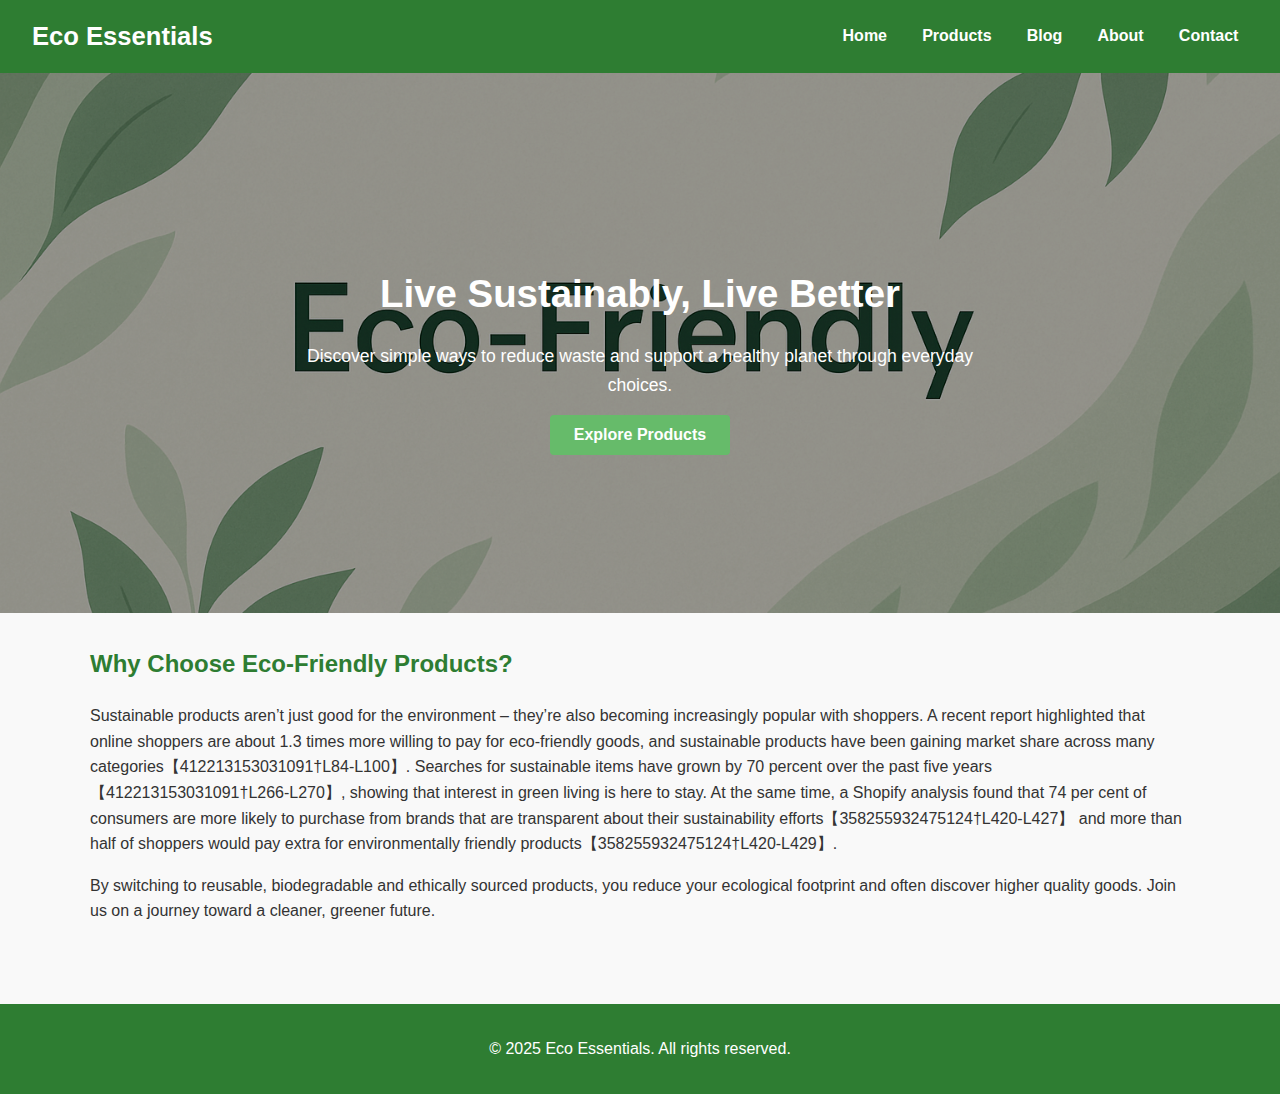
<file: index.html>
<!DOCTYPE html>
<html lang="en">
  <head>
    <meta charset="UTF-8" />
    <meta name="viewport" content="width=device-width, initial-scale=1.0" />
    <title>Eco Essentials – Sustainable Living</title>
    <link rel="stylesheet" href="styles.css" />
  </head>
  <body>
    <header>
      <a href="index.html" class="logo">Eco&nbsp;Essentials</a>
      <nav>
        <ul>
          <li><a href="index.html">Home</a></li>
          <li><a href="products.html">Products</a></li>
          <li><a href="blog.html">Blog</a></li>
          <li><a href="about.html">About</a></li>
          <li><a href="contact.html">Contact</a></li>
        </ul>
      </nav>
    </header>
    <!-- Hero section with abstract eco image -->
    <section class="hero">
      <div class="overlay"></div>
      <div class="content">
        <h1>Live Sustainably, Live Better</h1>
        <p>
          Discover simple ways to reduce waste and support a healthy planet
          through everyday choices.
        </p>
        <a href="products.html" class="button">Explore Products</a>
      </div>
    </section>
    <!-- Introduction section -->
    <section class="section">
      <h2>Why Choose Eco‑Friendly Products?</h2>
      <p>
        Sustainable products aren’t just good for the environment – they’re also
        becoming increasingly popular with shoppers. A recent report
        highlighted that online shoppers are about 1.3 times more willing to pay
        for eco‑friendly goods, and sustainable products have been gaining
        market share across many categories【412213153031091†L84-L100】. Searches for
        sustainable items have grown by&nbsp;70&nbsp;percent over the past five
        years【412213153031091†L266-L270】, showing that interest in green living is
        here to stay. At the same time, a Shopify analysis found that 74&nbsp;per
        cent of consumers are more likely to purchase from brands that are
        transparent about their sustainability efforts【358255932475124†L420-L427】 and
        more than half of shoppers would pay extra for environmentally
        friendly products【358255932475124†L420-L429】.
      </p>
      <p>
        By switching to reusable, biodegradable and ethically sourced products,
        you reduce your ecological footprint and often discover higher quality
        goods. Join us on a journey toward a cleaner, greener future.
      </p>
    </section>
    <footer class="footer">
      <p>&copy; 2025 Eco Essentials. All rights reserved.</p>
    </footer>
  </body>
</html>
</file>
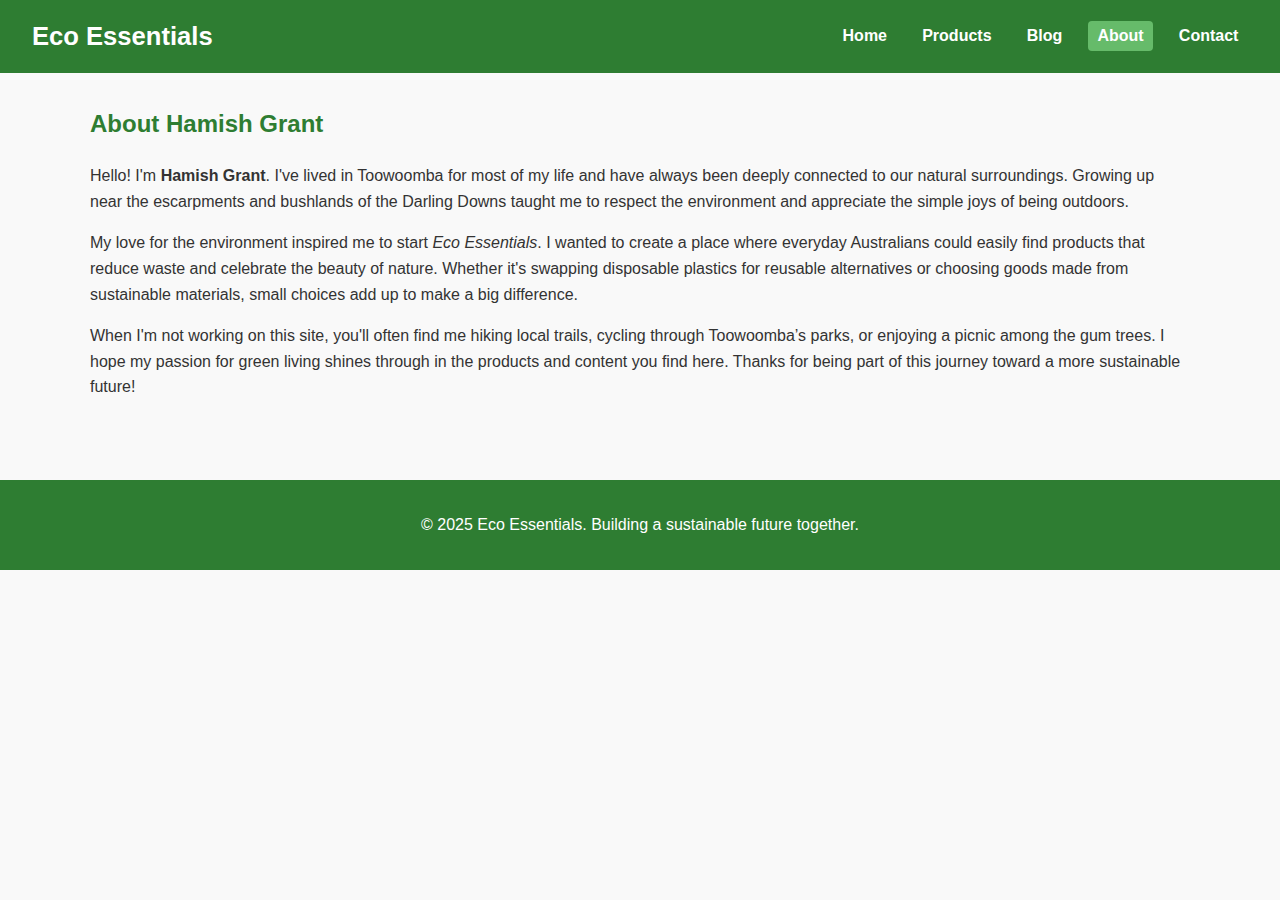
<file: about.html>
<!DOCTYPE html>
<html lang="en">
  <head>
    <meta charset="UTF-8" />
    <meta name="viewport" content="width=device-width, initial-scale=1.0" />
    <title>Eco Essentials – About Hamish</title>
    <link rel="stylesheet" href="styles.css" />
  </head>
  <body>
    <header>
      <a href="index.html" class="logo">Eco&nbsp;Essentials</a>
      <nav>
        <ul>
          <li><a href="index.html">Home</a></li>
          <li><a href="products.html">Products</a></li>
          <li><a href="blog.html">Blog</a></li>
          <li><a href="about.html" class="active">About</a></li>
          <li><a href="contact.html">Contact</a></li>
        </ul>
      </nav>
    </header>
    <section class="section">
      <h2>About Hamish Grant</h2>
      <p>
        Hello! I'm <strong>Hamish Grant</strong>. I've lived in Toowoomba for most of my life and have always been deeply connected to our natural surroundings.  Growing up near the escarpments and bushlands of the Darling Downs taught me to respect the environment and appreciate the simple joys of being outdoors.
      </p>
      <p>
        My love for the environment inspired me to start <em>Eco&nbsp;Essentials</em>. I wanted to create a place where everyday Australians could easily find products that reduce waste and celebrate the beauty of nature. Whether it's swapping disposable plastics for reusable alternatives or choosing goods made from sustainable materials, small choices add up to make a big difference.
      </p>
      <p>
        When I'm not working on this site, you'll often find me hiking local trails, cycling through Toowoomba’s parks, or enjoying a picnic among the gum trees. I hope my passion for green living shines through in the products and content you find here. Thanks for being part of this journey toward a more sustainable future!
      </p>
    </section>
    <footer class="footer">
      <p>&copy; 2025 Eco Essentials. Building a sustainable future together.</p>
    </footer>
  </body>
</html>
</file>
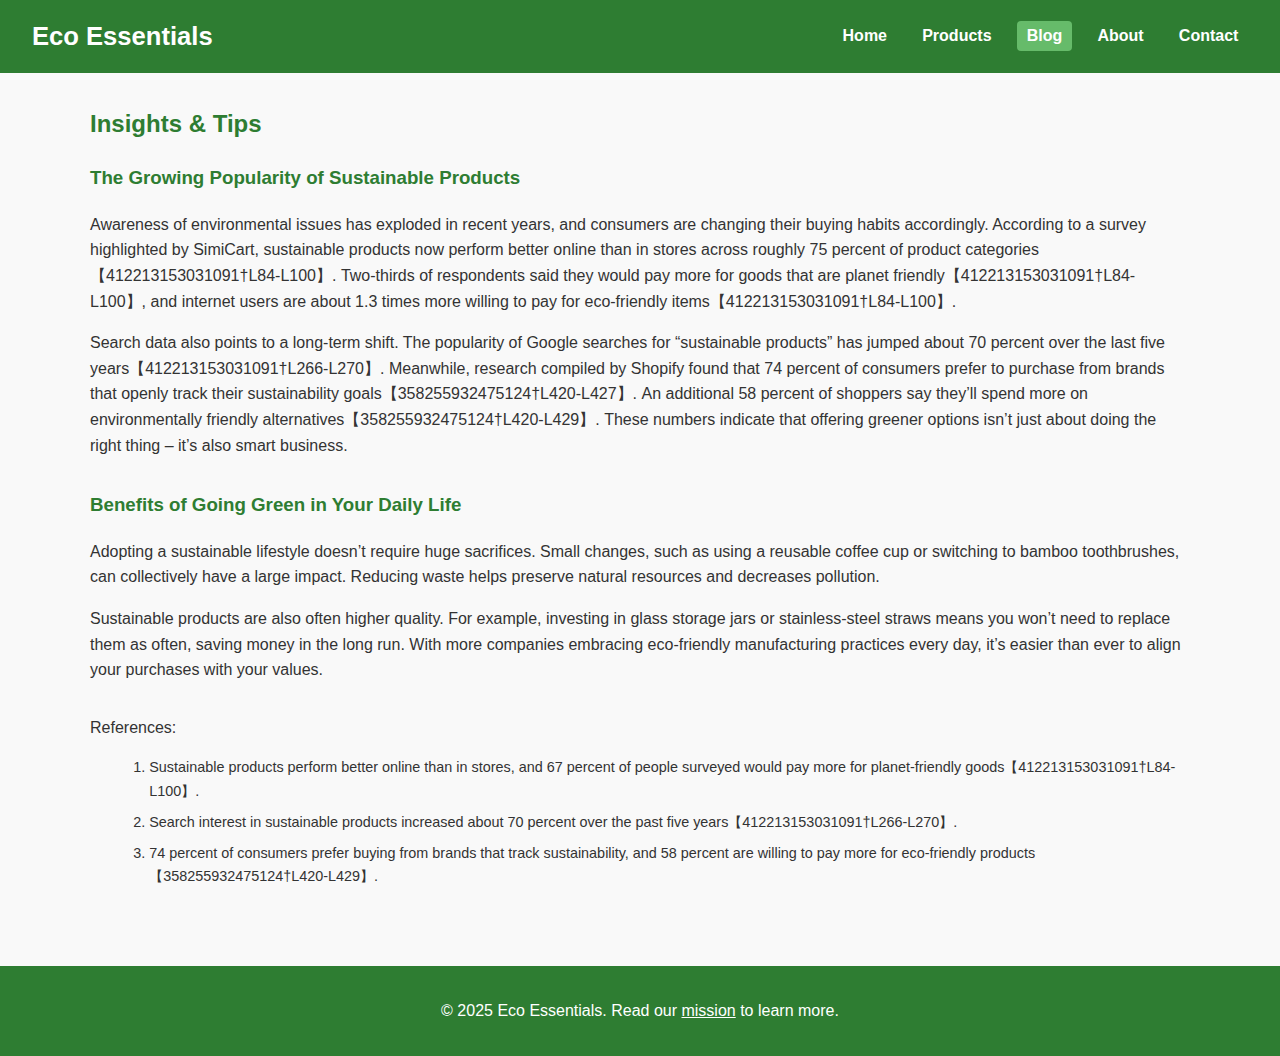
<file: blog.html>
<!DOCTYPE html>
<html lang="en">
  <head>
    <meta charset="UTF-8" />
    <meta name="viewport" content="width=device-width, initial-scale=1.0" />
    <title>Eco Essentials – Blog</title>
    <link rel="stylesheet" href="styles.css" />
  </head>
  <body>
    <header>
      <a href="index.html" class="logo">Eco&nbsp;Essentials</a>
      <nav>
        <ul>
          <li><a href="index.html">Home</a></li>
          <li><a href="products.html">Products</a></li>
          <li><a href="blog.html" class="active">Blog</a></li>
          <li><a href="about.html">About</a></li>
          <li><a href="contact.html">Contact</a></li>
        </ul>
      </nav>
    </header>
    <section class="section">
      <h2>Insights &amp; Tips</h2>
      <!-- Article 1 -->
      <article class="article">
        <h3>The Growing Popularity of Sustainable Products</h3>
        <p>
          Awareness of environmental issues has exploded in recent years, and
          consumers are changing their buying habits accordingly. According to a
          survey highlighted by SimiCart, sustainable products now perform
          better online than in stores across roughly 75&nbsp;percent of product
          categories【412213153031091†L84-L100】. Two‑thirds of respondents said
          they would pay more for goods that are planet friendly【412213153031091†L84-L100】,
          and internet users are about 1.3&nbsp;times more willing to pay for
          eco‑friendly items【412213153031091†L84-L100】.
        </p>
        <p>
          Search data also points to a long‑term shift. The popularity of
          Google searches for “sustainable products” has jumped about
          70&nbsp;percent over the last five years【412213153031091†L266-L270】.
          Meanwhile, research compiled by Shopify found that 74&nbsp;percent of
          consumers prefer to purchase from brands that openly track their
          sustainability goals【358255932475124†L420-L427】. An additional
          58&nbsp;percent of shoppers say they’ll spend more on environmentally
          friendly alternatives【358255932475124†L420-L429】. These numbers
          indicate that offering greener options isn’t just about doing the
          right thing – it’s also smart business.
        </p>
      </article>
      <!-- Article 2 -->
      <article class="article">
        <h3>Benefits of Going Green in Your Daily Life</h3>
        <p>
          Adopting a sustainable lifestyle doesn’t require huge sacrifices.
          Small changes, such as using a reusable coffee cup or switching to
          bamboo toothbrushes, can collectively have a large impact. Reducing
          waste helps preserve natural resources and decreases pollution.
        </p>
        <p>
          Sustainable products are also often higher quality. For example,
          investing in glass storage jars or stainless‑steel straws means you
          won’t need to replace them as often, saving money in the long run.
          With more companies embracing eco‑friendly manufacturing practices
          every day, it’s easier than ever to align your purchases with your
          values.
        </p>
      </article>
      <p>References:</p>
      <ol class="references">
        <li id="ref1">
          Sustainable products perform better online than in stores, and 67&nbsp;percent of
          people surveyed would pay more for planet‑friendly goods【412213153031091†L84-L100】.
        </li>
        <li id="ref2">
          Search interest in sustainable products increased about 70&nbsp;percent over
          the past five years【412213153031091†L266-L270】.
        </li>
        <li id="ref3">
          74&nbsp;percent of consumers prefer buying from brands that track
          sustainability, and 58&nbsp;percent are willing to pay more for
          eco‑friendly products【358255932475124†L420-L429】.
        </li>
      </ol>
    </section>
    <footer class="footer">
      <p>&copy; 2025 Eco Essentials. Read our
        <a href="about.html" style="color:#fff;text-decoration:underline;">mission</a>
        to learn more.</p>
    </footer>
  </body>
</html>
</file>
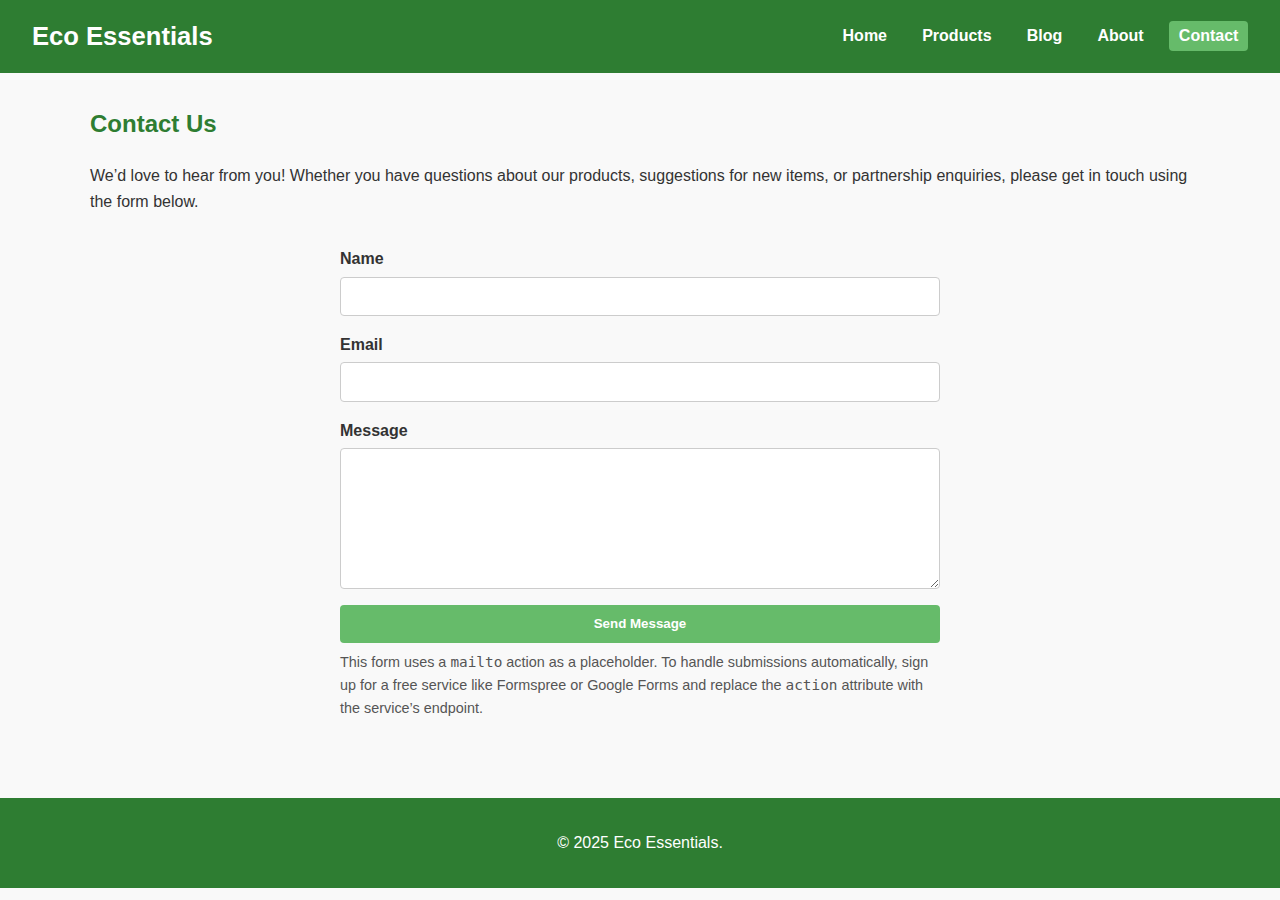
<file: contact.html>
<!DOCTYPE html>
<html lang="en">
  <head>
    <meta charset="UTF-8" />
    <meta name="viewport" content="width=device-width, initial-scale=1.0" />
    <title>Eco Essentials – Contact Us</title>
    <link rel="stylesheet" href="styles.css" />
    <style>
      form {
        display: flex;
        flex-direction: column;
        max-width: 600px;
        margin: 0 auto;
      }
      label {
        margin-top: 1rem;
        font-weight: bold;
      }
      input,
      textarea {
        padding: 0.6rem;
        margin-top: 0.3rem;
        border: 1px solid #ccc;
        border-radius: 4px;
        font-size: 1rem;
      }
      textarea {
        min-height: 120px;
        resize: vertical;
      }
      form button {
        margin-top: 1rem;
        padding: 0.7rem 1.2rem;
        background-color: #66bb6a;
        color: #fff;
        border: none;
        border-radius: 4px;
        font-weight: bold;
        cursor: pointer;
      }
      .note {
        font-size: 0.9rem;
        color: #555;
        margin-top: 0.5rem;
      }
    </style>
  </head>
  <body>
    <header>
      <a href="index.html" class="logo">Eco&nbsp;Essentials</a>
      <nav>
        <ul>
          <li><a href="index.html">Home</a></li>
          <li><a href="products.html">Products</a></li>
          <li><a href="blog.html">Blog</a></li>
          <li><a href="about.html">About</a></li>
          <li><a href="contact.html" class="active">Contact</a></li>
        </ul>
      </nav>
    </header>
    <section class="section">
      <h2>Contact Us</h2>
      <p>
        We’d love to hear from you! Whether you have questions about our
        products, suggestions for new items, or partnership enquiries, please
        get in touch using the form below.
      </p>
      <!-- Note: update the action attribute with your preferred form service or email address -->
      <form action="mailto:youremail@example.com" method="post" enctype="text/plain">
        <label for="name">Name</label>
        <input type="text" id="name" name="name" required />
        <label for="email">Email</label>
        <input type="email" id="email" name="email" required />
        <label for="message">Message</label>
        <textarea id="message" name="message" required></textarea>
        <button type="submit">Send Message</button>
        <p class="note">
          This form uses a <code>mailto</code> action as a placeholder. To handle
          submissions automatically, sign up for a free service like Formspree or
          Google&nbsp;Forms and replace the
          <code>action</code> attribute with the service’s endpoint.
        </p>
      </form>
    </section>
    <footer class="footer">
      <p>&copy; 2025 Eco Essentials.</p>
    </footer>
  </body>
</html>
</file>
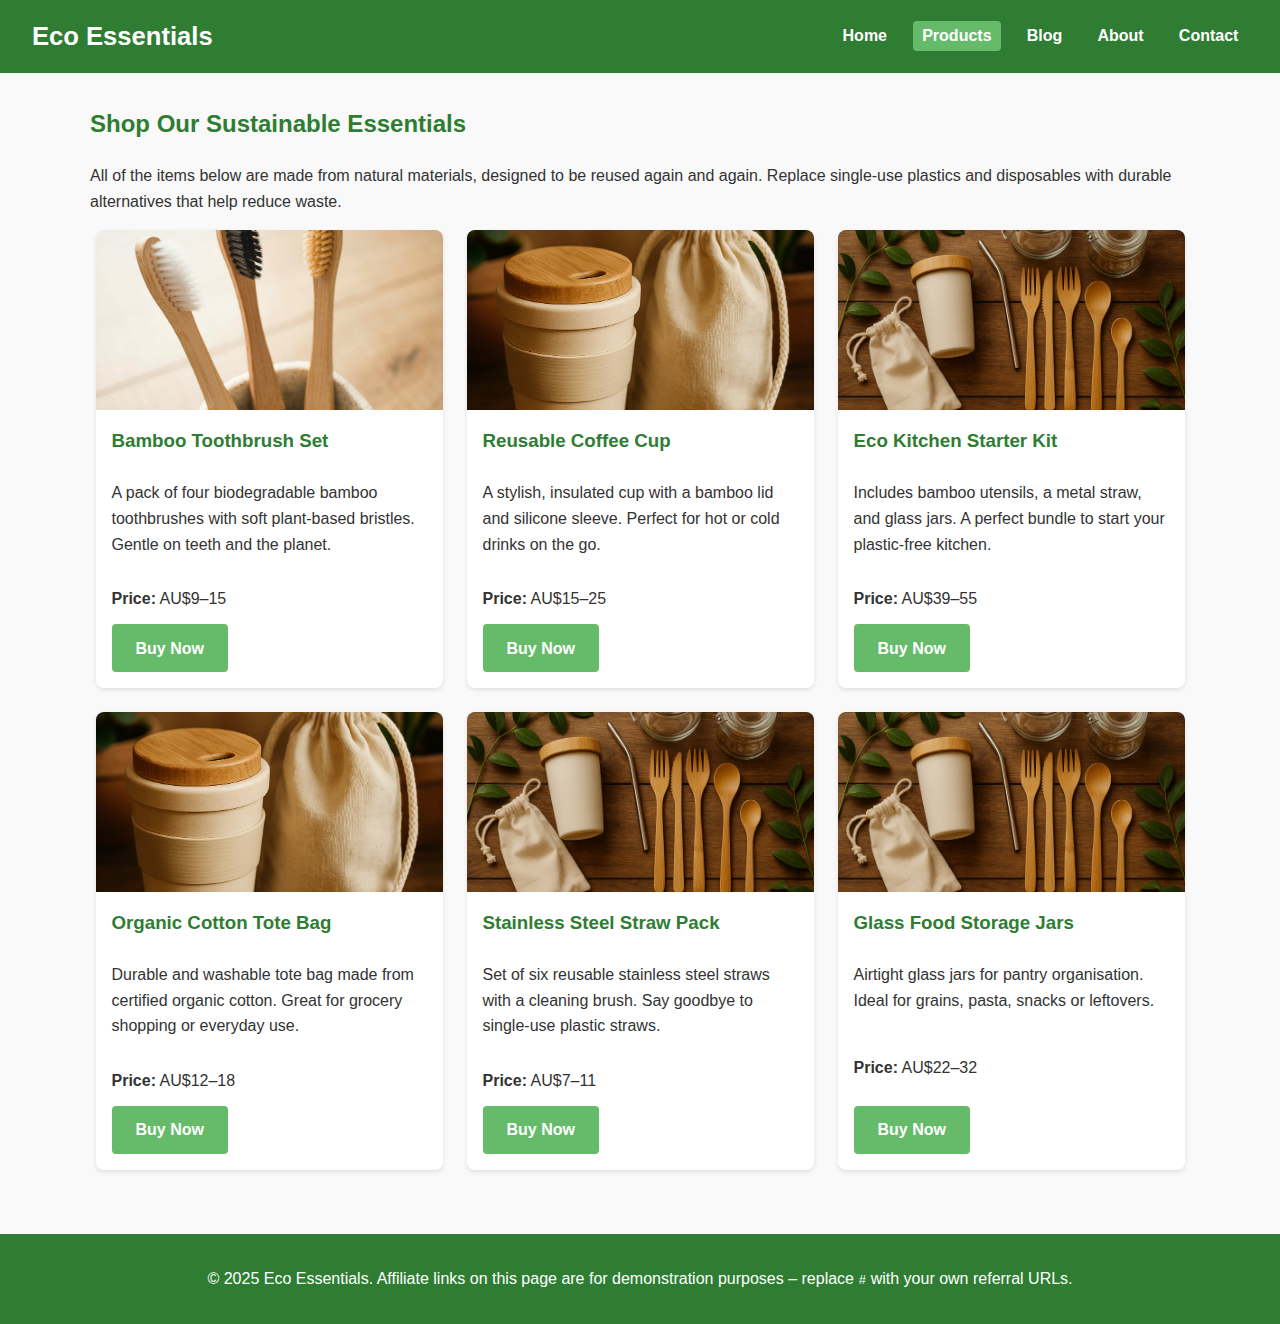
<file: products.html>
<!DOCTYPE html>
<html lang="en">
  <head>
    <meta charset="UTF-8" />
    <meta name="viewport" content="width=device-width, initial-scale=1.0" />
    <title>Eco Essentials – Products</title>
    <link rel="stylesheet" href="styles.css" />
  </head>
  <body>
    <header>
      <a href="index.html" class="logo">Eco&nbsp;Essentials</a>
      <nav>
        <ul>
          <li><a href="index.html">Home</a></li>
          <li><a href="products.html" class="active">Products</a></li>
          <li><a href="blog.html">Blog</a></li>
          <li><a href="about.html">About</a></li>
          <li><a href="contact.html">Contact</a></li>
        </ul>
      </nav>
    </header>
    <section class="section">
      <h2>Shop Our Sustainable Essentials</h2>
      <p>
        All of the items below are made from natural materials, designed to be
        reused again and again. Replace single‑use plastics and disposables
        with durable alternatives that help reduce waste.
      </p>
      <div class="grid">
        <!-- Product 1 -->
        <div class="card">
          <img src="assets/images/product3.jpg" alt="Bamboo toothbrush set" />
          <div class="card-body">
            <h3>Bamboo Toothbrush Set</h3>
            <p>
              A pack of four biodegradable bamboo toothbrushes with soft
              plant‑based bristles. Gentle on teeth and the planet.
            </p>
            <p><strong>Price:</strong> AU$9–15</p>
            <a href="https://example.com/bamboo-toothbrush-set" class="button">Buy Now</a>
          </div>
        </div>
        <!-- Product 2 -->
        <div class="card">
          <img src="assets/images/product1.png" alt="Reusable coffee cup" />
          <div class="card-body">
            <h3>Reusable Coffee Cup</h3>
            <p>
              A stylish, insulated cup with a bamboo lid and silicone sleeve.
              Perfect for hot or cold drinks on the go.
            </p>
            <p><strong>Price:</strong> AU$15–25</p>
            <a href="https://example.com/reusable-coffee-cup" class="button">Buy Now</a>
          </div>
        </div>
        <!-- Product 3 -->
        <div class="card">
          <img src="assets/images/product2.png" alt="Eco kitchen starter kit" />
          <div class="card-body">
            <h3>Eco Kitchen Starter Kit</h3>
            <p>
              Includes bamboo utensils, a metal straw, and glass jars. A
              perfect bundle to start your plastic‑free kitchen.
            </p>
            <p><strong>Price:</strong> AU$39–55</p>
            <a href="https://example.com/eco-kitchen-starter-kit" class="button">Buy Now</a>
          </div>
        </div>
        <!-- Product 4 -->
        <div class="card">
          <img src="assets/images/product1.png" alt="Organic cotton tote bag" />
          <div class="card-body">
            <h3>Organic Cotton Tote Bag</h3>
            <p>
              Durable and washable tote bag made from certified organic
              cotton. Great for grocery shopping or everyday use.
            </p>
            <p><strong>Price:</strong> AU$12–18</p>
            <a href="https://example.com/organic-cotton-tote-bag" class="button">Buy Now</a>
          </div>
        </div>
        <!-- Product 5 -->
        <div class="card">
          <img src="assets/images/product2.png" alt="Stainless steel straw pack" />
          <div class="card-body">
            <h3>Stainless Steel Straw Pack</h3>
            <p>
              Set of six reusable stainless steel straws with a cleaning
              brush. Say goodbye to single‑use plastic straws.
            </p>
            <p><strong>Price:</strong> AU$7–11</p>
            <a href="https://example.com/stainless-steel-straws" class="button">Buy Now</a>
          </div>
        </div>
        <!-- Product 6 -->
        <div class="card">
          <img src="assets/images/product2.png" alt="Glass food storage jars" />
          <div class="card-body">
            <h3>Glass Food Storage Jars</h3>
            <p>
              Airtight glass jars for pantry organisation. Ideal for grains,
              pasta, snacks or leftovers.
            </p>
            <p><strong>Price:</strong> AU$22–32</p>
            <a href="https://example.com/glass-storage-jars" class="button">Buy Now</a>
          </div>
        </div>
      </div>
    </section>
    <footer class="footer">
      <p>&copy; 2025 Eco Essentials. Affiliate links on this page are for
        demonstration purposes – replace <code>#</code> with your own referral
        URLs.</p>
    </footer>
  </body>
</html>
</file>
<file: styles.css>
/* Base styles for Eco Essentials */
body {
  margin: 0;
  font-family: Arial, Helvetica, sans-serif;
  line-height: 1.6;
  color: #333;
  background-color: #f9f9f9;
}

header {
  background-color: #2e7d32; /* deep green */
  color: #fff;
  padding: 1rem 2rem;
  display: flex;
  justify-content: space-between;
  align-items: center;
}

header a.logo {
  font-size: 1.6rem;
  font-weight: bold;
  color: #fff;
  text-decoration: none;
}

nav ul {
  list-style: none;
  display: flex;
  gap: 1rem;
  margin: 0;
  padding: 0;
}

nav a {
  color: #fff;
  text-decoration: none;
  font-weight: 600;
  padding: 0.4rem 0.6rem;
}

nav a.active {
  background-color: #66bb6a;
  border-radius: 4px;
}

.hero {
  position: relative;
  height: 60vh;
  background-image: url('assets/images/hero.png');
  background-size: cover;
  background-position: center;
  display: flex;
  align-items: center;
  justify-content: center;
  text-align: center;
  color: #fff;
}

.hero .overlay {
  background: rgba(0, 0, 0, 0.4);
  position: absolute;
  top: 0;
  left: 0;
  width: 100%;
  height: 100%;
}

.hero .content {
  position: relative;
  z-index: 1;
  max-width: 700px;
  padding: 0 2rem;
}

.hero h1 {
  font-size: 2.4rem;
  margin-bottom: 1rem;
}

.hero p {
  font-size: 1.1rem;
  margin-bottom: 1.5rem;
}

.button {
  background-color: #66bb6a;
  color: #fff;
  padding: 0.7rem 1.5rem;
  border: none;
  border-radius: 4px;
  text-decoration: none;
  font-weight: bold;
  transition: background-color 0.2s ease;
}

.button:hover {
  background-color: #58a85a;
}

.section {
  padding: 2rem;
  max-width: 1100px;
  margin: 0 auto;
}

.section h2 {
  margin-top: 0;
  color: #2e7d32;
}

.grid {
  display: flex;
  flex-wrap: wrap;
  gap: 1.5rem;
  justify-content: center;
}

.card {
  background-color: #fff;
  border-radius: 8px;
  box-shadow: 0 2px 4px rgba(0, 0, 0, 0.1);
  overflow: hidden;
  width: calc(33% - 1rem);
  min-width: 280px;
  display: flex;
  flex-direction: column;
}

.card img {
  width: 100%;
  height: 180px;
  object-fit: cover;
}

.card-body {
  padding: 1rem;
  flex-grow: 1;
  display: flex;
  flex-direction: column;
}

.card h3 {
  margin-top: 0;
  margin-bottom: 0.5rem;
  color: #2e7d32;
}

.card p {
  margin-bottom: 0.8rem;
  flex-grow: 1;
}

.card .button {
  align-self: flex-start;
}

.article {
  margin-bottom: 2rem;
}

.article h3 {
  margin-top: 0;
  color: #2e7d32;
}

.references {
  font-size: 0.9rem;
  margin-left: 1.2rem;
}

.references li {
  margin-bottom: 0.5rem;
}

.footer {
  background-color: #2e7d32;
  color: #fff;
  padding: 1rem 2rem;
  text-align: center;
  margin-top: 2rem;
}

/* Responsive adjustments */
@media (max-width: 768px) {
  .hero h1 {
    font-size: 1.8rem;
  }
  .hero p {
    font-size: 1rem;
  }
  .card {
    width: 100%;
  }
}
</file>
